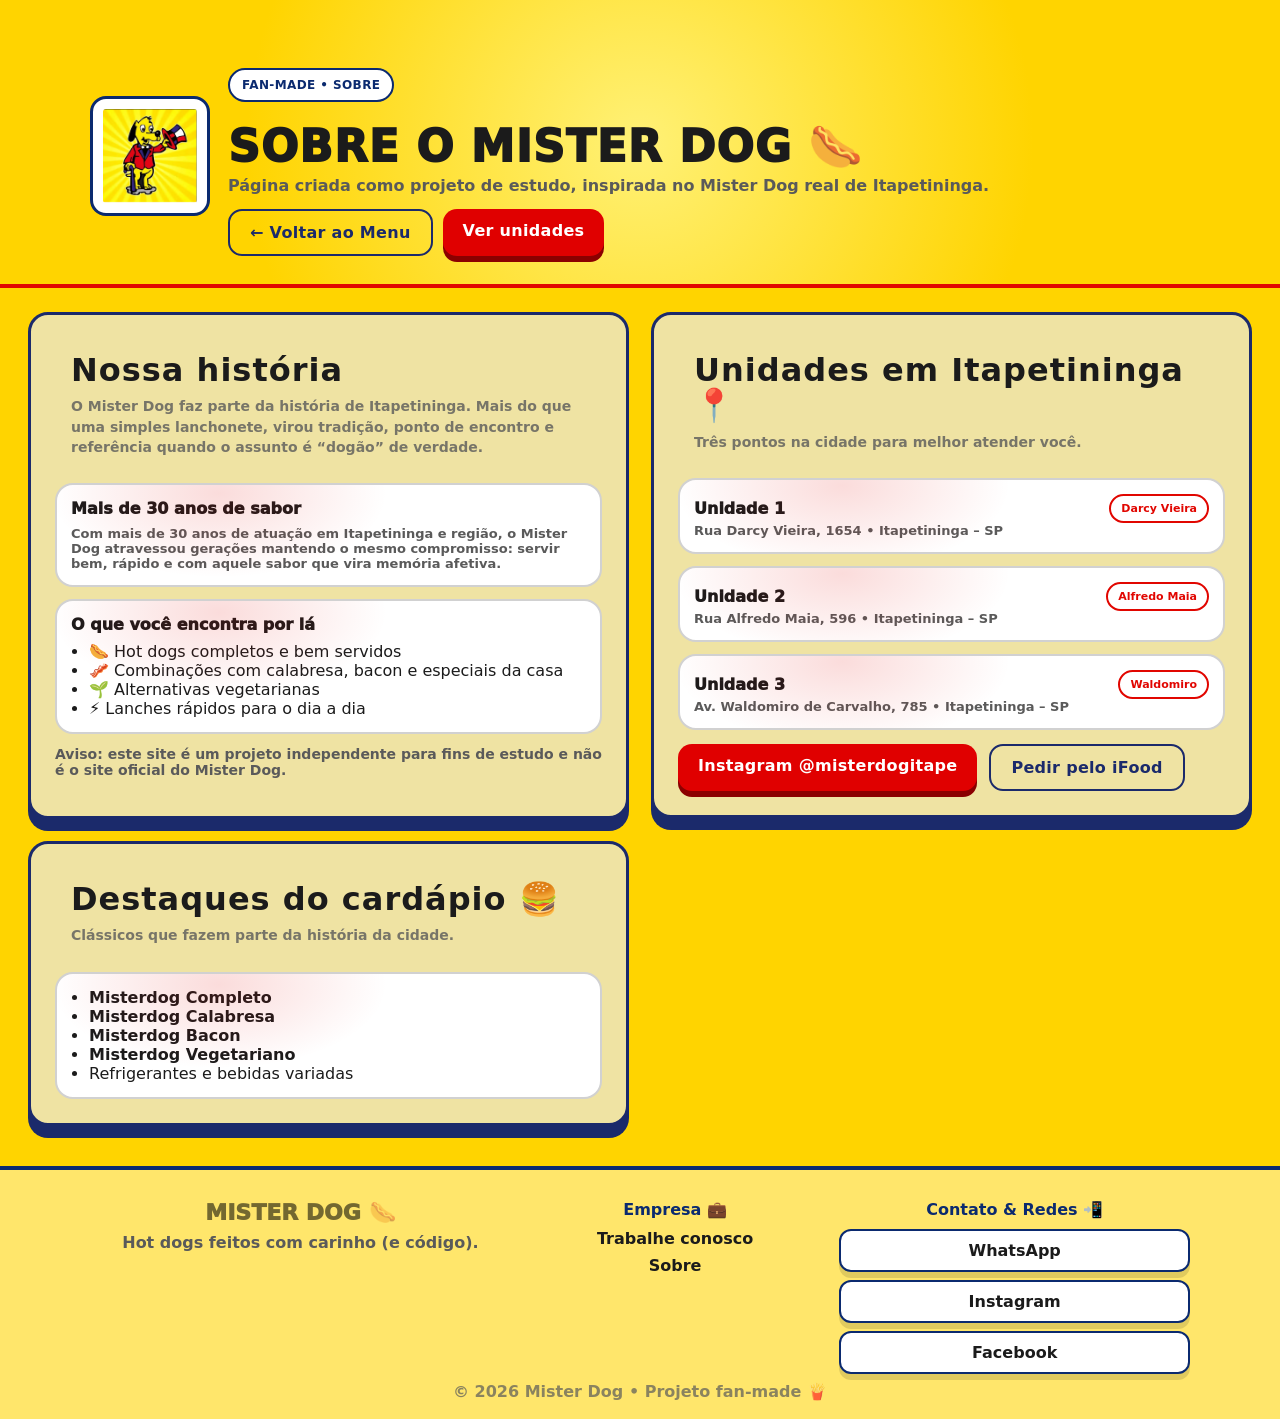
<file: about.html>
<!doctype html>
<html lang="pt-BR">
<head>
  <meta charset="utf-8" />
  <meta name="viewport" content="width=device-width, initial-scale=1" />
  <title>Sobre • Mister Dog</title>
  <link rel="stylesheet" href="style.css" />
</head>
<body>

  <header class="hero">
    <div class="hero-inner">
      <div class="brand">
        <img class="brand-logo" src="logo.png" alt="Mascote Mister Dog">
        <div class="brand-text">
          <p class="badge">FAN-MADE • SOBRE</p>
          <h1>SOBRE O MISTER DOG 🌭</h1>
          <p class="sub">
            Página criada como projeto de estudo, inspirada no Mister Dog real de Itapetininga.
          </p>

          <div class="hero-actions">
            <a class="btn ghost" href="./index.html">← Voltar ao Menu</a>
            <a class="btn" href="#unidades">Ver unidades</a>
          </div>
        </div>
      </div>
    </div>
  </header>

  <main class="about-wrap">

   <!-- HISTÓRIA -->
<section class="panel">
  <div class="panel-head">
    <h2>Nossa história</h2>
    <p class="muted">
      O Mister Dog faz parte da história de Itapetininga.
      Mais do que uma simples lanchonete, virou tradição, ponto de encontro
      e referência quando o assunto é “dogão” de verdade.
    </p>
  </div>

  <div class="card">
    <h3 style="margin:0 0 8px 0;">Mais de 30 anos de sabor</h3>
   <p class="muted" style="margin:0;">
  Com mais de 30 anos de atuação em Itapetininga e região,
  o Mister Dog atravessou gerações mantendo o mesmo compromisso:
  servir bem, rápido e com aquele sabor que vira memória afetiva.
</p>
  </div>

  <div class="card" style="margin-top:12px;">
    <h3 style="margin:0 0 8px 0;">O que você encontra por lá</h3>
    <ul style="margin:0; padding-left:18px;">
      <li>🌭 Hot dogs completos e bem servidos</li>
      <li>🥓 Combinações com calabresa, bacon e especiais da casa</li>
      <li>🌱 Alternativas vegetarianas</li>
      <li>⚡ Lanches rápidos para o dia a dia</li>
    </ul>
  </div>

  <p class="muted" style="margin-top:12px;">
    Aviso: este site é um projeto independente para fins de estudo
    e não é o site oficial do Mister Dog.
  </p>
</section>

    <!-- UNIDADES -->
    <section class="panel" id="unidades">
      <div class="panel-head">
        <h2>Unidades em Itapetininga 📍</h2>
        <p class="muted">Três pontos na cidade para melhor atender você.</p>
      </div>

      <div class="card about-unit">
        <div class="card-top">
          <h3>Unidade 1</h3>
          <span class="tag">Darcy Vieira</span>
        </div>
        <p style="margin:0;">
          Rua Darcy Vieira, 1654 • Itapetininga – SP
        </p>
      </div>

      <div class="card about-unit">
        <div class="card-top">
          <h3>Unidade 2</h3>
          <span class="tag">Alfredo Maia</span>
        </div>
        <p style="margin:0;">
          Rua Alfredo Maia, 596 • Itapetininga – SP
        </p>
      </div>

      <div class="card about-unit">
        <div class="card-top">
          <h3>Unidade 3</h3>
          <span class="tag">Waldomiro</span>
        </div>
        <p style="margin:0;">
          Av. Waldomiro de Carvalho, 785 • Itapetininga – SP
        </p>
      </div>

      <div style="margin-top:14px; display:flex; gap:12px; flex-wrap:wrap;">
        <a class="btn" href="https://www.instagram.com/misterdogitape/" target="_blank" rel="noreferrer">
          Instagram @misterdogitape
        </a>
        <a class="btn ghost" href="https://www.ifood.com.br/" target="_blank" rel="noreferrer">
          Pedir pelo iFood
        </a>
      </div>
    </section>

    <!-- DESTAQUES -->
    <section class="panel">
      <div class="panel-head">
        <h2>Destaques do cardápio 🍔</h2>
        <p class="muted">
          Clássicos que fazem parte da história da cidade.
        </p>
      </div>

      <div class="card">
        <ul style="margin:0; padding-left:18px;">
          <li><strong>Misterdog Completo</strong></li>
          <li><strong>Misterdog Calabresa</strong></li>
          <li><strong>Misterdog Bacon</strong></li>
          <li><strong>Misterdog Vegetariano</strong></li>
          <li>Refrigerantes e bebidas variadas</li>
        </ul>
      </div>
    </section>

  </main>

  <footer class="footer">
    <div class="footer-inner">

      <div class="footer-brand">
        <h3>MISTER DOG 🌭</h3>
        <p>Hot dogs feitos com carinho (e código).</p>
      </div>

      <div class="footer-links">
        <h4>Empresa 💼</h4>
        <a href="./careers.html">Trabalhe conosco</a>
        <a href="./about.html">Sobre</a>
      </div>

      <div class="footer-social">
        <h4>Contato & Redes 📲</h4>

        <a href="https://wa.me/5511999999999" target="_blank" class="social-link whatsapp">
          WhatsApp
        </a>

        <a href="https://instagram.com/yourprofile" target="_blank" class="social-link instagram">
          Instagram
        </a>

        <a href="https://facebook.com/yourpage" target="_blank" class="social-link facebook">
          Facebook
        </a>
      </div>

    </div>

    <p class="footer-copy">
      © 2026 Mister Dog • Projeto fan-made 🍟
    </p>
  </footer>

</body>
</html>
</file>
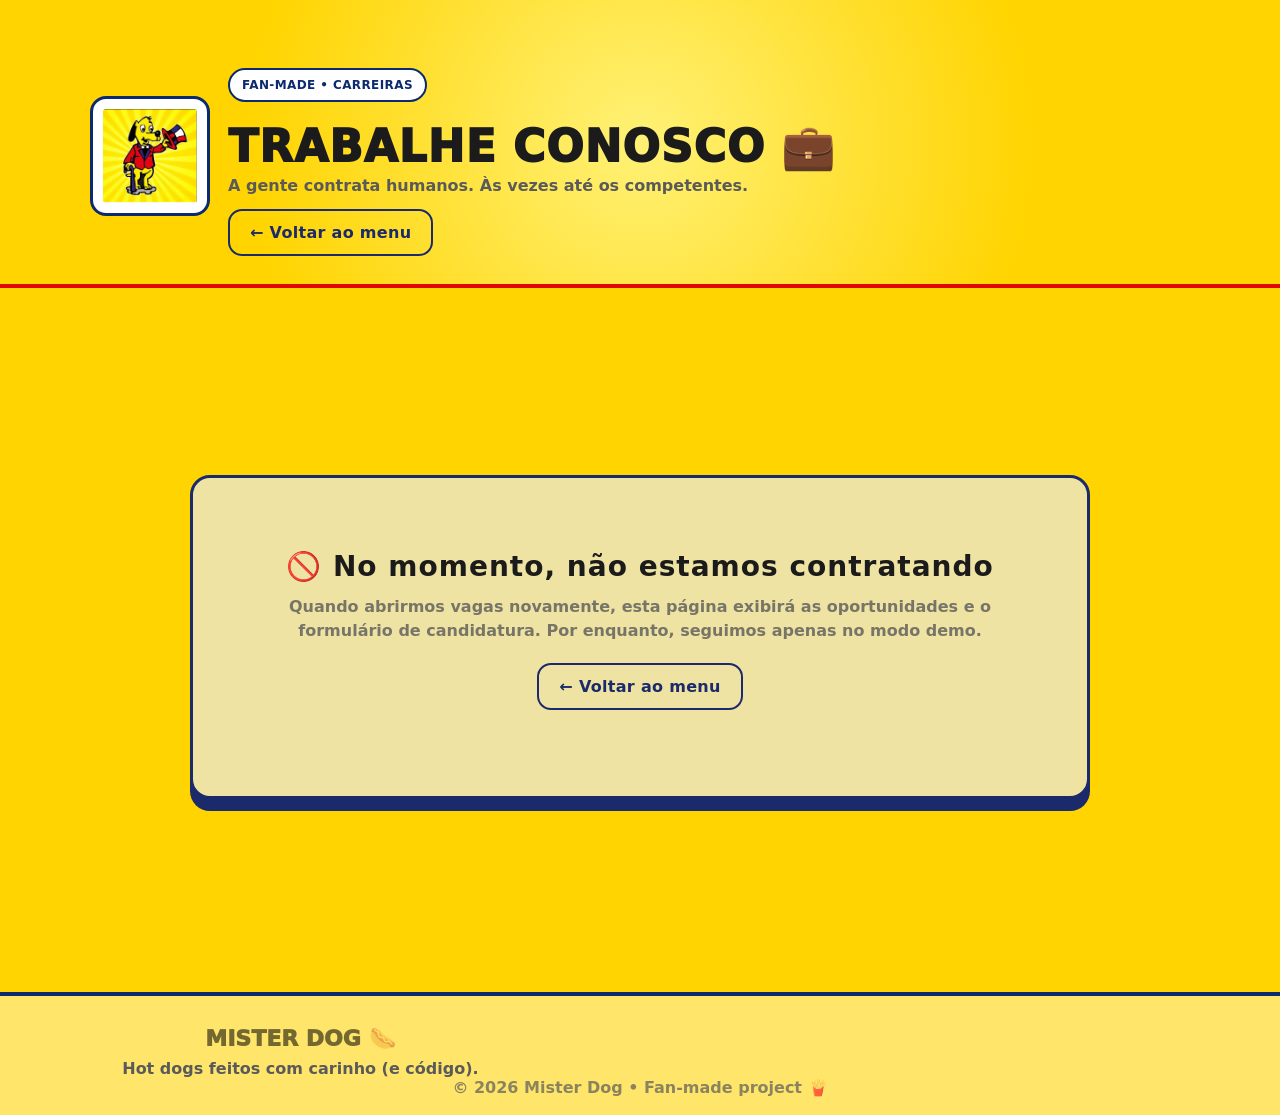
<file: careers.html>
<!doctype html>
<html lang="pt-BR">
<head>
  <meta charset="utf-8" />
  <meta name="viewport" content="width=device-width, initial-scale=1" />
  <title>Trabalhe conosco • Mister Dog</title>
  <link rel="stylesheet" href="style.css" />
</head>
<body>

  <header class="hero">
    <div class="hero-inner">
      <div class="brand">
        <img class="brand-logo" src="logo.png" alt="Mascote Mister Dog">
        <div class="brand-text">
          <p class="badge">FAN-MADE • CARREIRAS</p>
          <h1>TRABALHE CONOSCO 💼</h1>
          <p class="sub">A gente contrata humanos. Às vezes até os competentes.</p>

          <div class="hero-actions">
            <a class="btn ghost" href="./index.html">← Voltar ao menu</a>
            <a class="btn" id="applyCta" href="#applyPanel">Candidatar agora</a>
          </div>
        </div>
      </div>
    </div>
  </header>

  <main class="careers-wrap">

    <!-- 🚫 NOT HIRING PANEL -->
    <section class="panel" id="notHiringPanel">
      <div class="panel-head">
        <h2 style="font-size:28px;">🚫 No momento, não estamos contratando</h2>
        <p class="muted" style="font-size:16px; max-width:70ch; line-height:1.5;">
          Quando abrirmos vagas novamente, esta página exibirá as oportunidades e o formulário de candidatura.
          Por enquanto, seguimos apenas no modo demo.
        </p>

        <div style="margin-top:16px;">
          <a class="btn ghost" href="./index.html">← Voltar ao menu</a>
        </div>
      </div>
    </section>

    <!-- WHY PANEL -->
    <section class="panel" id="whyPanel">
      <div class="panel-head">
        <h2>Por que o Mister Dog?</h2>
        <p class="muted">Hot dogs, sistemas simples e quase zero drama corporativo (quase).</p>
      </div>

      <div class="card" style="margin-bottom:12px;">
        <h3>O que você vai fazer</h3>
        <ul>
          <li>Ajudar clientes sem iniciar uma guerra civil.</li>
          <li>Manter qualidade consistente.</li>
          <li>Chegar no horário. Sim, isso ainda importa.</li>
        </ul>
      </div>

      <div class="card">
        <h3>O que você ganha</h3>
        <ul>
          <li>Equipe legal (na maioria dos dias).</li>
          <li>Turnos flexíveis.</li>
          <li>Lanche às vezes. Não se apega.</li>
        </ul>
      </div>
    </section>

    <!-- ROLES PANEL -->
    <section class="panel" id="rolesPanel">
      <div class="panel-head">
        <h2>Vagas abertas 📌</h2>
      </div>

      <div class="card">
        <h3>Atendente / Caixa</h3>
        <p>Comunicação, matemática básica, calma sob pressão.</p>
      </div>

      <div class="card">
        <h3>Cozinha / Montagem</h3>
        <p>Agilidade, higiene, trabalho em equipe.</p>
      </div>

      <div class="card">
        <h3>Entregador (Bike/Moto)</h3>
        <p>Responsabilidade, noção de rota, boas vibes.</p>
      </div>
    </section>

    <!-- APPLY PANEL -->
    <section class="panel" id="applyPanel">
      <div class="panel-head">
        <h2>Candidatar ✍️</h2>
      </div>

      <form class="form" id="applyForm">
        <label class="field">
          <span>Nome</span>
          <input type="text" required>
        </label>

        <label class="field">
          <span>Telefone</span>
          <input type="tel" required>
        </label>

        <label class="field">
          <span>Email</span>
          <input type="email" required>
        </label>

        <div style="margin-top:12px;">
          <button class="btn" type="submit">Enviar candidatura</button>
        </div>
      </form>
    </section>

  </main>

  <footer class="footer">
    <div class="footer-inner">
      <div class="footer-brand">
        <h3>MISTER DOG 🌭</h3>
        <p>Hot dogs feitos com carinho (e código).</p>
      </div>
    </div>

    <p class="footer-copy">
      © 2026 Mister Dog • Fan-made project 🍟
    </p>
  </footer>

  <script>
    // ===== HIRING TOGGLE =====
    const IS_HIRING = false;

    const notHiringPanel = document.getElementById("notHiringPanel");
    const whyPanel = document.getElementById("whyPanel");
    const rolesPanel = document.getElementById("rolesPanel");
    const applyPanel = document.getElementById("applyPanel");
    const applyCta = document.getElementById("applyCta");

    if (IS_HIRING) {
      notHiringPanel.style.display = "none";
    } else {
      whyPanel.style.display = "none";
      rolesPanel.style.display = "none";
      applyPanel.style.display = "none";
      applyCta.style.display = "none";
    }
  </script>

</body>
</html>
</file>
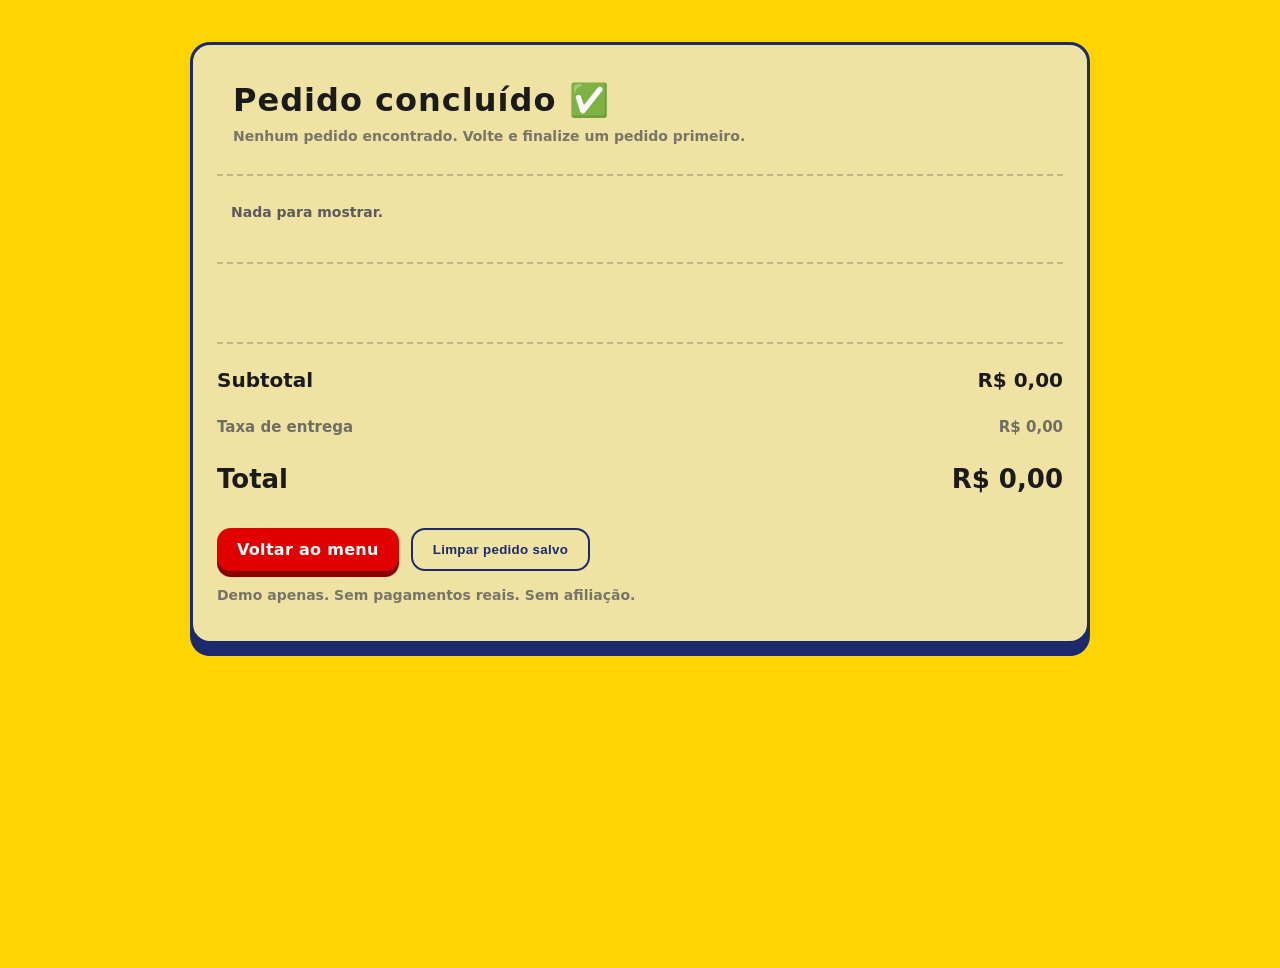
<file: final.html>
<!doctype html>
<html lang="pt-BR">
<head>
  <meta charset="utf-8" />
  <meta name="viewport" content="width=device-width, initial-scale=1" />
  <title>Pedido concluído • Mister Dog</title>
  <link rel="stylesheet" href="style.css" />
</head>

<body>
  <main class="layout" style="padding:24px;">
    <section class="panel" style="max-width:900px; margin:0 auto;">
      <div class="panel-head">
        <h2>Pedido concluído ✅</h2>
        <p id="meta" class="muted">Carregando…</p>
      </div>

      <!-- CLIENTE + ENDEREÇO + PAGAMENTO -->
      <div class="cart-items" style="padding:14px;" id="detailsBox"></div>

      <!-- ITENS -->
      <div class="cart-items" id="itemsBox"></div>

      <!-- TOTAIS -->
      <div class="cart-footer">
        <div class="row">
          <span>Subtotal</span>
          <strong id="subtotal">R$ 0,00</strong>
        </div>
        <div class="row small">
          <span>Taxa de entrega</span>
          <span id="fee">R$ 0,00</span>
        </div>
        <div class="row total">
          <span>Total</span>
          <strong id="total">R$ 0,00</strong>
        </div>

        <div style="margin-top:16px; display:flex; gap:12px; flex-wrap:wrap;">
          <a class="btn" href="./index.html">Voltar ao menu</a>
          <button class="btn ghost" id="clear" type="button">Limpar pedido salvo</button>
        </div>
      </div>

      <p class="muted disclaimer" style="margin-top:16px;">
        Demo apenas. Sem pagamentos reais. Sem afiliação.
      </p>
    </section>
  </main>

  <script>
    function formatBRL(value) {
      return Number(value || 0).toLocaleString("pt-BR", { style: "currency", currency: "BRL" });
    }

    function escapeHtml(str) {
      return String(str ?? "")
        .replaceAll("&", "&amp;")
        .replaceAll("<", "&lt;")
        .replaceAll(">", "&gt;")
        .replaceAll('"', "&quot;")
        .replaceAll("'", "&#039;");
    }

    const raw = localStorage.getItem("lastOrder");

    const meta = document.getElementById("meta");
    const detailsBox = document.getElementById("detailsBox");
    const itemsBox = document.getElementById("itemsBox");

    const subtotalEl = document.getElementById("subtotal");
    const feeEl = document.getElementById("fee");
    const totalEl = document.getElementById("total");

    const clearBtn = document.getElementById("clear");

    if (!raw) {
      meta.textContent = "Nenhum pedido encontrado. Volte e finalize um pedido primeiro.";
      detailsBox.innerHTML = `<p class="muted">Nada para mostrar.</p>`;
      itemsBox.innerHTML = "";
    } else {
      const order = JSON.parse(raw);

      meta.textContent =
        `Pedido ${escapeHtml(order.orderId || "—")} • ${new Date(order.createdAt).toLocaleString("pt-BR")}`;

      // Details
      const c = order.customer || {};
      const a = order.address || {};
      const p = order.payment || {};

      let payText = "Não definido";
      if (p.method === "pix") payText = "PIX";
      if (p.method === "credit") payText = `Cartão (**** ${escapeHtml(p.cardLast4 || "????")})`;
      if (p.method === "cash") {
        payText = "Dinheiro";
        if (p.changeFor) payText += ` (troco para ${formatBRL(p.changeFor)})`;
      }

      const addressLine = [
        `${a.street || ""}${a.number ? ", " + a.number : ""}`,
        a.complement ? `• ${a.complement}` : ""
      ].filter(Boolean).join(" ");

      detailsBox.innerHTML = `
        <div class="row" style="margin:0;">
          <span><strong>Cliente</strong></span>
          <span style="font-weight:800;">${escapeHtml(c.name || "Sem nome")} • ${escapeHtml(c.phone || "Sem telefone")}</span>
        </div>

        ${c.notes ? `<p class="muted" style="margin:10px 0 0 0;"><strong>Obs:</strong> ${escapeHtml(c.notes)}</p>` : ""}

        <hr style="border:none; border-top:1px solid rgba(0,0,0,0.15); margin:14px 0;" />

        <div class="row" style="margin:0;">
          <span><strong>Endereço</strong></span>
          <span style="font-weight:800; text-align:right;">
            ${escapeHtml(addressLine || "Não definido")}<br/>
            ${escapeHtml(a.neighborhood || "")}${a.city ? " • " + escapeHtml(a.city) : ""}${a.state ? " • " + escapeHtml(a.state) : ""}<br/>
            ${escapeHtml(a.zip || "")}
          </span>
        </div>

        <hr style="border:none; border-top:1px solid rgba(0,0,0,0.15); margin:14px 0;" />

        <div class="row" style="margin:0;">
          <span><strong>Pagamento</strong></span>
          <span style="font-weight:800;">${escapeHtml(payText)}</span>
        </div>
      `;

      // Items
      itemsBox.innerHTML = "";
      (order.items || []).forEach(item => {
        const row = document.createElement("div");
        row.className = "cart-row";

        const extras = Array.isArray(item.extras) ? item.extras : [];
        const extrasHtml = extras.length
          ? `<div class="cart-extras" style="margin-top:6px;">
              ${extras.map(e => `<small>+ ${escapeHtml(e.name)}</small>`).join("")}
            </div>`
          : "";

        row.innerHTML = `
          <div style="display:flex; flex-direction:column; gap:2px;">
            <span>${escapeHtml(item.name)} x${Number(item.quantity || 0)}</span>
            ${extrasHtml}
          </div>
          <span>${formatBRL((item.price || 0) * (item.quantity || 0))}</span>
        `;

        itemsBox.appendChild(row);
      });

      // Totals
      subtotalEl.textContent = formatBRL(order.totals?.subtotal);
      feeEl.textContent = formatBRL(order.totals?.fee);
      totalEl.textContent = formatBRL(order.totals?.total);
    }

    clearBtn?.addEventListener("click", () => {
      localStorage.removeItem("lastOrder");
      window.location.reload();
    });
  </script>
</body>
</html>
</file>
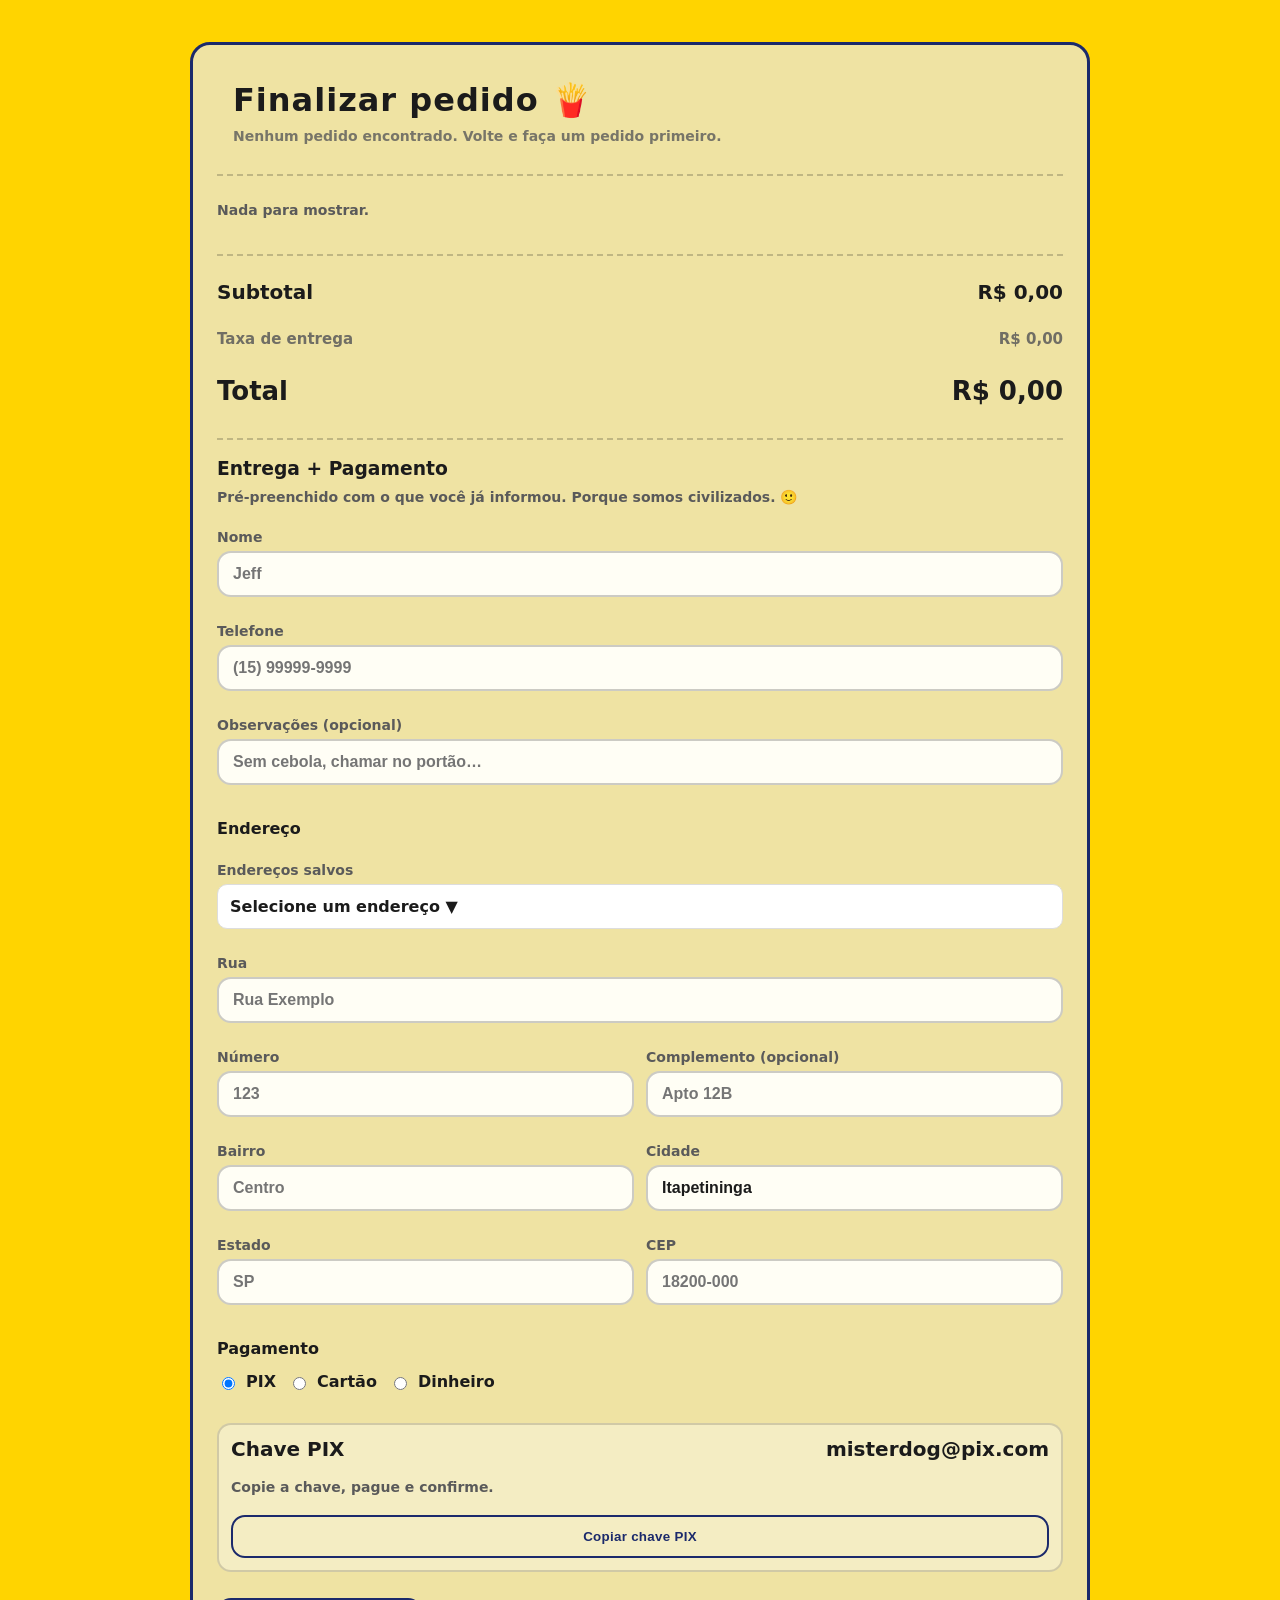
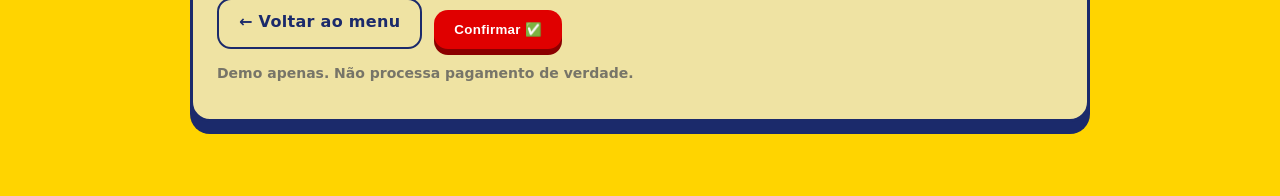
<file: Order.html>
<!doctype html>
<html lang="pt-BR">
<head>
  <meta charset="utf-8" />
  <meta name="viewport" content="width=device-width, initial-scale=1" />
  <title>Finalizar • Mister Dog</title>
  <link rel="stylesheet" href="style.css" />
</head>

<body>
  <main class="layout" style="padding:24px;">
    <section class="panel" style="max-width:900px; margin:0 auto;">
      <div class="panel-head">
        <h2>Finalizar pedido 🍟</h2>
        <p id="orderMeta" class="muted">Carregando…</p>
      </div>

      <!-- RESUMO -->
      <div class="cart-items" id="summaryBox"></div>

      <div class="cart-footer">
        <div class="row">
          <span>Subtotal</span>
          <strong id="sumSubtotal">R$ 0,00</strong>
        </div>
        <div class="row small">
          <span>Taxa de entrega</span>
          <span id="sumFee">R$ 0,00</span>
        </div>
        <div class="row total">
          <span>Total</span>
          <strong id="sumTotal">R$ 0,00</strong>
        </div>
      </div>

      <!-- FORM -->
      <div style="margin-top:24px; border-top:2px dashed rgba(0,0,0,0.2); padding-top:18px;">
        <h3 style="margin:0 0 10px 0;">Entrega + Pagamento</h3>
        <p class="muted" style="margin-top:0;">Pré-preenchido com o que você já informou. Porque somos civilizados. 🙂</p>

        <form id="finishForm" class="form">

          <!-- Cliente -->
          <div class="field">
            <span>Nome</span>
            <input id="fName" type="text" placeholder="Jeff" required />
          </div>

          <div class="field">
            <span>Telefone</span>
            <input id="fPhone" type="tel" placeholder="(15) 99999-9999" required />
          </div>

          <div class="field">
            <span>Observações (opcional)</span>
            <input id="fNotes" type="text" placeholder="Sem cebola, chamar no portão…" />
          </div>

          <!-- Endereço -->
          <h4 style="margin:18px 0 8px 0;">Endereço</h4>

          <!-- Dropdown endereços salvos -->
          <div class="field address-picker" id="addressPicker">
            <span>Endereços salvos</span>
            <div id="selectedAddressDisplay" class="address-display">
              Selecione um endereço ▼
            </div>
            <div id="addressDropdown" class="address-dropdown"></div>
          </div>

          <div class="field">
            <span>Rua</span>
            <input id="addrStreet" type="text" placeholder="Rua Exemplo" required />
          </div>

          <div style="display:grid; grid-template-columns:1fr 1fr; gap:12px;">
            <div class="field">
              <span>Número</span>
              <input id="addrNumber" type="text" placeholder="123" required />
            </div>
            <div class="field">
              <span>Complemento (opcional)</span>
              <input id="addrComp" type="text" placeholder="Apto 12B" />
            </div>
          </div>

          <div style="display:grid; grid-template-columns:1fr 1fr; gap:12px;">
            <div class="field">
              <span>Bairro</span>
              <input id="addrNeigh" type="text" placeholder="Centro" required />
            </div>
            <div class="field">
              <span>Cidade</span>
              <input id="addrCity" type="text" value="Itapetininga" readonly aria-readonly="true" />
            </div>
          </div>

          <div style="display:grid; grid-template-columns:1fr 1fr; gap:12px;">
            <div class="field">
              <span>Estado</span>
              <input id="addrState" type="text" placeholder="SP" required />
            </div>
            <div class="field">
              <span>CEP</span>
              <input id="addrZip" type="text" placeholder="18200-000" required />
            </div>
          </div>

          <!-- Pagamento -->
          <h4 style="margin:18px 0 8px 0;">Pagamento</h4>

          <div style="display:flex; gap:12px; flex-wrap:wrap; margin-bottom:12px;">
            <label style="display:flex; align-items:center; gap:8px; font-weight:700;">
              <input type="radio" name="payMethod" value="pix" checked />
              PIX
            </label>
            <label style="display:flex; align-items:center; gap:8px; font-weight:700;">
              <input type="radio" name="payMethod" value="credit" />
              Cartão
            </label>
            <label style="display:flex; align-items:center; gap:8px; font-weight:700;">
              <input type="radio" name="payMethod" value="cash" />
              Dinheiro
            </label>
          </div>

          <!-- PIX -->
          <div id="pixBox" class="cart-items" style="padding:12px; margin-bottom:12px;">
            <div class="row" style="margin:0;">
              <span><strong>Chave PIX</strong></span>
              <span id="pixKey" style="font-weight:800;">misterdog@pix.com</span>
            </div>
            <p class="muted" style="margin:8px 0 0 0;">Copie a chave, pague e confirme.</p>
            <button class="btn ghost" id="copyPix" type="button" style="margin-top:10px;">Copiar chave PIX</button>
          </div>

          <!-- Cartão -->
          <div id="creditBox" class="cart-items" style="padding:12px; margin-bottom:12px; display:none;">
            <div class="field">
              <span>Número do cartão</span>
              <input id="cardNumber" inputmode="numeric" placeholder="1234 5678 9012 3456" />
            </div>

            <div style="display:grid; grid-template-columns:1fr 1fr; gap:12px;">
              <div class="field">
                <span>Validade</span>
                <input id="cardExpiry" placeholder="MM/AA" />
              </div>
              <div class="field">
                <span>CVV</span>
                <input id="cardCvv" inputmode="numeric" placeholder="123" />
              </div>
            </div>

            <div class="field">
              <span>Nome no cartão</span>
              <input id="cardName" placeholder="JEFF WALKER" />
            </div>
          </div>

          <!-- Dinheiro -->
          <div id="cashBox" class="cart-items" style="padding:12px; margin-bottom:12px; display:none;">
            <p class="muted" style="margin:0 0 10px 0;">Pagamento em dinheiro na entrega (demo).</p>
            <div class="field" style="margin:0;">
              <span>Precisa de troco para (opcional)</span>
              <input id="cashChangeFor" inputmode="decimal" placeholder="Ex: 50,00" />
              <small class="muted" id="cashChangeHint" style="margin-top:6px; display:block;">
                Deixe vazio se não precisar de troco.
              </small>
            </div>
          </div>

          <div style="display:flex; gap:12px; flex-wrap:wrap; margin-top:8px;">
            <a class="btn ghost" href="./index.html">← Voltar ao menu</a>
            <button class="btn" type="submit">Confirmar ✅</button>
          </div>
        </form>

        <p class="muted disclaimer" style="margin-top:16px;">
          Demo apenas. Não processa pagamento de verdade.
        </p>
      </div>
    </section>
  </main>

<script>
/* ============================
   HELPERS
============================ */
function formatBRL(v){
  return Number(v||0).toLocaleString("pt-BR",{style:"currency",currency:"BRL"});
}
function normalizeText(s){
  return String(s||"")
    .toLowerCase()
    .trim()
    .normalize("NFD")
    .replace(/[\u0300-\u036f]/g,"");
}
function parseBRMoney(raw){
  const v = String(raw||"").trim();
  if(!v) return null;
  const parsed = Number(v.replace(/\./g,"").replace(",","."));
  return Number.isFinite(parsed) ? parsed : NaN;
}

/* ============================
   ENTREGA (taxa por bairro)
============================ */
const FREE_DELIVERY_OVER = 45;
const SHOP = { lat: -23.5910, lng: -48.0530 }; // TODO coords reais
const neighborhoodCoords = {
  "centro": { lat: -23.5910, lng: -48.0530 },
  "vila mazzei": { lat: -23.5850, lng: -48.0450 },
  "vila aparecida": { lat: -23.6000, lng: -48.0600 },
  "jardim paulista": { lat: -23.5750, lng: -48.0620 },
  "vila barcelos": { lat: -23.6100, lng: -48.0400 },
  "jardim esplanada": { lat: -23.5650, lng: -48.0500 },
  "morada do sol": { lat: -23.5550, lng: -48.0700 }
};
function haversineKm(a,b){
  const R=6371;
  const dLat=(b.lat-a.lat)*Math.PI/180;
  const dLng=(b.lng-a.lng)*Math.PI/180;
  const lat1=a.lat*Math.PI/180;
  const lat2=b.lat*Math.PI/180;
  const x = Math.sin(dLat/2)**2 + Math.cos(lat1)*Math.cos(lat2)*Math.sin(dLng/2)**2;
  return 2*R*Math.asin(Math.sqrt(x));
}
function deliveryFeeByNeighborhood(neigh, subtotal){
  if(subtotal >= FREE_DELIVERY_OVER) return 0;
  const key = normalizeText(neigh);
  const point = neighborhoodCoords[key];
  if(!point) return 8;
  const km = haversineKm(SHOP, point);
  if(km <= 2) return 4;
  if(km <= 5) return 6;
  if(km <= 8) return 8;
  return 10;
}

/* ============================
   DOM
============================ */
const orderMeta = document.getElementById("orderMeta");
const summaryBox = document.getElementById("summaryBox");
const sumSubtotal = document.getElementById("sumSubtotal");
const sumFee = document.getElementById("sumFee");
const sumTotal = document.getElementById("sumTotal");

const finishForm = document.getElementById("finishForm");
const fName = document.getElementById("fName");
const fPhone = document.getElementById("fPhone");
const fNotes = document.getElementById("fNotes");

const addrStreet = document.getElementById("addrStreet");
const addrNumber = document.getElementById("addrNumber");
const addrComp = document.getElementById("addrComp");
const addrNeigh = document.getElementById("addrNeigh");
const addrCity = document.getElementById("addrCity");
const addrState = document.getElementById("addrState");
const addrZip = document.getElementById("addrZip");

const pixBox = document.getElementById("pixBox");
const creditBox = document.getElementById("creditBox");
const cashBox = document.getElementById("cashBox");
const copyPix = document.getElementById("copyPix");
const pixKeyEl = document.getElementById("pixKey");

const cardNumber = document.getElementById("cardNumber");
const cardExpiry = document.getElementById("cardExpiry");
const cardCvv = document.getElementById("cardCvv");
const cardName = document.getElementById("cardName");
const cashChangeFor = document.getElementById("cashChangeFor");

/* ============================
   ENDEREÇOS SALVOS (dropdown)
============================ */
const addressPicker = document.getElementById("addressPicker");
const addressDropdown = document.getElementById("addressDropdown");
const selectedAddressDisplay = document.getElementById("selectedAddressDisplay");

function getUserEmailKey(){
  const uRaw = localStorage.getItem("user");
  if(!uRaw) return null;
  const u = JSON.parse(uRaw);
  return String(u.email||"").trim().toLowerCase();
}

function formatAddressLine(a){
  if(!a) return "";
  const comp = a.complement ? `, ${a.complement}` : "";
  return `${a.street}, ${a.number}${comp} • ${a.neighborhood}`;
}

function applyAddressToForm(a){
  if(!a) return;
  addrStreet.value = a.street || "";
  addrNumber.value = a.number || "";
  addrComp.value = a.complement || "";
  addrNeigh.value = a.neighborhood || "";
  addrCity.value = "Itapetininga";
  addrState.value = a.state || "SP";
  addrZip.value = a.zip || "";
  selectedAddressDisplay.textContent = formatAddressLine(a);
}

function loadSavedAddressesDropdown(){
  const emailKey = getUserEmailKey();
  addressDropdown.innerHTML = "";

  if(!emailKey){
    addressDropdown.innerHTML = `<div class="address-option">Faça login para ver endereços</div>`;
    return;
  }

  const key = `addresses_${emailKey}`;
  const list = JSON.parse(localStorage.getItem(key)||"[]");

  if(!list.length){
    addressDropdown.innerHTML = `<div class="address-option">Nenhum endereço salvo</div>`;
    return;
  }

  list.forEach(a=>{
    const opt = document.createElement("div");
    opt.className = "address-option";
    opt.textContent = formatAddressLine(a);
    opt.addEventListener("click",()=>{
      applyAddressToForm(a);
      addressDropdown.style.display = "none";
      if(window.__order) recalcAndRenderTotals(window.__order);
    });
    addressDropdown.appendChild(opt);
  });
}

selectedAddressDisplay?.addEventListener("click",(e)=>{
  e.stopPropagation();
  loadSavedAddressesDropdown();
  addressDropdown.style.display = (addressDropdown.style.display==="block") ? "none" : "block";
});
document.addEventListener("click",(e)=>{
  if(!addressPicker?.contains(e.target)) addressDropdown.style.display = "none";
});

/* ============================
   DEFAULT ADDRESS (profile)
============================ */
function loadDefaultAddressFromProfile(){
  const emailKey = getUserEmailKey();
  if(!emailKey) return;
  const defaultKey = `defaultAddress_${emailKey}`;
  const raw = localStorage.getItem(defaultKey);
  if(!raw) return;
  try{
    const addr = JSON.parse(raw);
    applyAddressToForm(addr);
  }catch(e){}
}

/* ============================
   TOTALS
============================ */
function recalcAndRenderTotals(order){
  const subtotal = Number(order?.totals?.subtotal || 0);
  const neighborhood = addrNeigh.value.trim();
  const fee = deliveryFeeByNeighborhood(neighborhood, subtotal);
  const total = subtotal + fee;

  sumSubtotal.textContent = formatBRL(subtotal);
  sumFee.textContent = formatBRL(fee);
  sumTotal.textContent = formatBRL(total);

  order.totals = { subtotal, fee, total };
}

/* ============================
   PAYMENT UI
============================ */
function togglePayment(method){
  pixBox.style.display = (method==="pix") ? "block" : "none";
  creditBox.style.display = (method==="credit") ? "block" : "none";
  cashBox.style.display = (method==="cash") ? "block" : "none";
}

document.addEventListener("change",(e)=>{
  if(e.target && e.target.name==="payMethod"){
    togglePayment(e.target.value);
  }
});

/* ============================
   LOAD ORDER
============================ */
const orderRaw = localStorage.getItem("lastOrder");

if(!orderRaw){
  orderMeta.textContent = "Nenhum pedido encontrado. Volte e faça um pedido primeiro.";
  summaryBox.innerHTML = `<p class="muted">Nada para mostrar.</p>`;
}else{
  const order = JSON.parse(orderRaw);
  window.__order = order; // keep in memory for fee calc & dropdown

  // Prefill customer
  fName.value = order.customer?.name || "";
  fPhone.value = order.customer?.phone || "";
  fNotes.value = order.customer?.notes || "";

  // Address: try default from profile first, else use order.address if exists
  loadDefaultAddressFromProfile();
  if(!addrStreet.value && order.address){
    applyAddressToForm(order.address);
  }
  if(!addrState.value) addrState.value = "SP";

  // Header
  orderMeta.textContent =
    `Pedido ${order.orderId || "—"} • ${new Date(order.createdAt).toLocaleString()}`;

  // Items
  summaryBox.innerHTML = "";
  const list = document.createElement("div");

  (order.items||[]).forEach(item=>{
    const row = document.createElement("div");
    row.className = "cart-row";
    row.innerHTML = `
      <span>${item.name} x${item.quantity}</span>
      <span>${formatBRL(item.price * item.quantity)}</span>
    `;
    list.appendChild(row);
  });

  summaryBox.appendChild(list);

  // Totals (recalc from bairro)
  recalcAndRenderTotals(order);
  addrNeigh.addEventListener("input",()=>recalcAndRenderTotals(order));

  // Payment prefill
  const savedMethod = order.payment?.method || "pix";
  const radio = document.querySelector(`input[name="payMethod"][value="${savedMethod}"]`);
  if(radio) radio.checked = true;
  togglePayment(savedMethod);

  if(savedMethod==="cash" && cashChangeFor && order.payment?.changeFor){
    cashChangeFor.value = String(order.payment.changeFor).replace(".",",");
  }
}

/* ============================
   COPY PIX
============================ */
copyPix?.addEventListener("click", async ()=>{
  try{
    await navigator.clipboard.writeText(pixKeyEl.textContent.trim());
    copyPix.textContent = "Copiado ✅";
    setTimeout(()=>copyPix.textContent="Copiar chave PIX", 1200);
  }catch(err){
    alert("Não deu pra copiar. Seu navegador bloqueou.");
  }
});

/* ============================
   SUBMIT FINAL
============================ */
finishForm?.addEventListener("submit",(e)=>{
  e.preventDefault();

  // AUTH CHECK
  const savedUser = localStorage.getItem("user");
  if(!savedUser){
    window.location.href="./signup.html";
    return;
  }

  const orderRaw2 = localStorage.getItem("lastOrder");
  if(!orderRaw2) return;
  const order = JSON.parse(orderRaw2);

  // update totals one last time
  recalcAndRenderTotals(order);

  // payment method
  const method = document.querySelector('input[name="payMethod"]:checked')?.value || "pix";

  if(method==="credit"){
    if(!cardNumber.value.trim() || !cardExpiry.value.trim() || !cardCvv.value.trim()){
      alert("Preencha número do cartão, validade e CVV (demo).");
      return;
    }
  }

  // cash change validation
  let changeFor = null;
  if(method==="cash"){
    const parsed = parseBRMoney(cashChangeFor.value);
    if(parsed !== null){
      if(Number.isNaN(parsed) || parsed <= 0){
        alert("Valor de troco inválido. Ex: 50,00");
        return;
      }
      const total = Number(order.totals?.total || 0);
      if(total > 0 && parsed < total){
        alert(`O troco deve ser pelo menos o total (${formatBRL(total)}).`);
        return;
      }
      changeFor = parsed;
    }
  }

  // Save customer + address
  order.customer = {
    name: fName.value.trim(),
    phone: fPhone.value.trim(),
    notes: fNotes.value.trim()
  };

  order.address = {
    street: addrStreet.value.trim(),
    number: addrNumber.value.trim(),
    complement: addrComp.value.trim(),
    neighborhood: addrNeigh.value.trim(),
    city: "Itapetininga",
    state: addrState.value.trim(),
    zip: addrZip.value.trim()
  };

  // payment
  order.payment = {
    method,
    cardLast4: method==="credit" ? cardNumber.value.trim().slice(-4) : null,
    changeFor: method==="cash" ? changeFor : null
  };

  // attach user
  const u = JSON.parse(savedUser);
  order.user = { name: u.name, email: u.email };

  // persist lastOrder
  localStorage.setItem("lastOrder", JSON.stringify(order));

  // save history
  const emailKey = String(u.email || "").trim().toLowerCase();
  const ordersKey = `orders_${emailKey}`;
  const existing = JSON.parse(localStorage.getItem(ordersKey)||"[]");
  existing.unshift(order);
  localStorage.setItem(ordersKey, JSON.stringify(existing));

  // go receipt
  window.location.href="./final.html";
});
</script>

</body>
</html>
</file>
<file: style.css>
*{ box-sizing:border-box; }
body{
  margin:0;
  font-family:system-ui,-apple-system,Segoe UI,Roboto,Arial;
  color: #1b1b1b;
  background:#ffd400;
}

:root{
  --bg:#ffd400;
  --panel:#fff3b0;
  --text:#1b1b1b;
  --muted:#5a5a5a;
  --line:rgba(0,0,0,.16);

  --accent:#e10600;   /* red jacket */
  --accent2:#0b2a6f;  /* blue details */
}

.hero{
  padding:56px 18px 28px;
  background: radial-gradient(circle at center, #fff176 0%, #ffd400 60%);
  border-bottom:4px solid var(--accent);
}

.hero-inner{
  max-width:1100px;
  margin:0 auto;
}

.brand{
  display:flex;
  gap:18px;
  align-items:center;
  flex-wrap:wrap;
}

.brand-logo{
    width:120px;
    height:auto;
    display:block;
  
    background:#fff;
    padding:10px;
    border-radius:16px;
    border:3px solid var(--accent2);
  }
  

.badge{
  display:inline-block;
  padding:8px 12px;
  border:2px solid var(--accent2);
  border-radius:999px;
  background:white;
  color:var(--accent2);
  font-size:12px;
  font-weight:900;
  letter-spacing:.4px;
}

h1{
  margin:10px 0 6px;
  font-size:44px;
  line-height:1.05;
  font-weight:1000;
  letter-spacing:1px;
  text-transform:uppercase;
}

.sub{
  margin:0 0 14px;
  color:var(--muted);
  font-weight:600;
}

.hero-actions{
  display:flex;
  gap:10px;
  flex-wrap:wrap;
}

.layout{
  max-width:1700px;
  margin:18px auto 50px;
  padding:0 18px;
  display:grid;
  grid-template-columns: 1.6fr .9fr;
  gap:14px;
}
@media (max-width: 950px){
  .layout{ grid-template-columns:1fr; }
}

.panel{
  background:var(--panel);
  border:3px solid var(--accent2);
  border-radius:22px;
  padding:14px;
  box-shadow:0 12px 0 rgba(0,0,0,.12);
}

/* ===== PANEL HEAD: stop the ugly side-by-side squeeze ===== */
.panel-head{
  display: block;                 /* kill side-by-side layout */
  padding: 14px 16px;
  margin-bottom: 12px;
}

.panel-head h2{
  margin: 0;
  font-size: clamp(20px, 3vw, 28px);
  line-height: 1.1;
  letter-spacing: .3px;
}

.panel-head p{
  margin: 8px 0 0 0;
  max-width: 60ch;                /* readable line length */
  line-height: 1.45;
}

/* If you want a nicer tiny label above headings sometimes */
.panel-head .muted{
  opacity: .8;
}

.grid{
  display:grid;
  grid-template-columns:repeat(2,minmax(0,1fr));
  gap:12px;
}
@media (max-width: 560px){
  .grid{ grid-template-columns:1fr; }
}

.card{
  border:2px solid rgba(0,0,0,.18);
  border-radius:18px;
  padding:14px;
  background:white;
  position:relative;
  overflow:hidden;
}
.card:before{
  content:"";
  position:absolute;
  inset:-2px;
  background: radial-gradient(280px 140px at 30% 10%, rgba(225,6,0,.14), transparent 60%);
  pointer-events:none;
}

.card-top{
  display:flex;
  align-items:center;
  justify-content:space-between;
  gap:10px;
}
.card h3{
  margin:0;
  font-size:16px;
  font-weight:1000;
}
.card p{
  margin:8px 0 12px;
  color:var(--muted);
  font-size:13px;
  font-weight:600;
}

.tag{
  font-size:11px;
  font-weight:900;
  padding:6px 10px;
  border-radius:999px;
  border:2px solid var(--accent);
  color:var(--accent);
  background:#fff;
}

.price{
  display:flex;
  align-items:center;
  justify-content:space-between;
  gap:10px;
}

.money{
  font-weight:1000;
  letter-spacing:.3px;
}

.btn{
  border:0;
  cursor:pointer;
  border-radius:14px;
  padding:12px 14px;
  font-weight:1000;
  letter-spacing:.3px;
  background:linear-gradient(135deg,var(--accent),#b80000);
  color:white;
  box-shadow:0 8px 0 #7a0000;
}
.btn:active{
  transform:translateY(2px);
  box-shadow:0 4px 0 #7a0000;
}
.btn.full{ width:100%; }
.btn:disabled{ opacity:.5; cursor:not-allowed; }

.btn.ghost{
  background:white;
  color:var(--accent2);
  border:2px solid var(--accent2);
  box-shadow:none;
}

.pill{
  border:2px solid var(--accent2);
  background:white;
  color:var(--accent2);
  padding:8px 12px;
  border-radius:999px;
  cursor:pointer;
  font-weight:900;
}
.pill:active{ transform:translateY(1px); }

.cart-items{
  display:flex;
  flex-direction:column;
  gap:10px;
  min-height:60px;
}
.cart-footer{
  border-top:2px dashed rgba(0,0,0,.25);
  margin-top:12px;
  padding-top:12px;
  display:flex;
  flex-direction:column;
  gap:10px;
}
.row{
  display:flex;
  justify-content:space-between;
  align-items:center;
  font-weight:800;
}
.row.small{ color:var(--muted); font-size:13px; font-weight:700; }
.row.total{ font-size:18px; }

.builder{
  margin-top:14px;
  border-top:2px dashed rgba(0,0,0,.25);
  padding-top:14px;
}

.builder-grid{
  display:grid;
  grid-template-columns:repeat(2,minmax(0,1fr));
  gap:12px;
}
@media (max-width: 700px){
  .builder-grid{ grid-template-columns:1fr; }
}

.field{ display:flex; flex-direction:column; gap:6px; }
.field span{ color:var(--muted); font-size:13px; font-weight:800; }

select{
  background:white;
  border:2px solid rgba(0,0,0,.18);
  color:var(--text);
  padding:10px;
  border-radius:12px;
  font-weight:800;
}

.checks{
  display:flex;
  flex-wrap:wrap;
  gap:8px;
}

.check{
  display:flex;
  gap:8px;
  align-items:center;
  border:2px solid rgba(0,0,0,.18);
  background:white;
  padding:8px 10px;
  border-radius:12px;
  font-weight:800;
}

.check input{ accent-color: var(--accent); }

.builder-footer{
  display:flex;
  justify-content:space-between;
  align-items:flex-end;
  margin:12px 0;
  gap:10px;
}
.muted{ color:var(--muted); font-size:12px; font-weight:800; }
.summary{ font-weight:1000; }
.right{ text-align:right; }

#resumeHint{
  margin-bottom: 3px;   /* reduce space */
}

.footer{
  padding:18px;
  text-align:center;
  color:rgba(0,0,0,.55);
  font-weight:800;
  border-top:4px solid var(--accent2);
  background:#ffe66b;
}

/* ===== MODAL ===== */
/* ===== MODAL ===== */
.modal{
  position: fixed;
  inset: 0;
  display: none;
  z-index: 9999;

  /* ✅ center */
  align-items: center;
  justify-content: center;

  /* keep it usable on small screens */
  padding: 24px;
}

.modal.show{ display: flex; }

.modal-backdrop{
  position:absolute;
  inset:0;
  background: rgba(0,0,0,.55);
}

.modal-card{
  position: relative;
  width: min(520px, 100%);
  max-height: calc(100vh - 48px);
  overflow: auto;

  background: var(--panel);
  border: 3px solid var(--accent2);
  border-radius: 22px;
  box-shadow: 0 14px 0 rgba(0,0,0,.18);
  padding: 14px;

  /* ✅ remove the “push down” */
  margin: 0;
}

.modal-head{
  display:flex;
  justify-content:space-between;
  align-items:center;
  gap:10px;
  margin-bottom: 10px;
}

.modal-body {
  display:flex;
  flex-direction:column;
  gap:18px;
}

.summary-box{
  background:white;
  border:2px solid rgba(0,0,0,.18);
  border-radius: 16px;
  padding: 12px;
}

.form input{
  background:white;
  border:2px solid rgba(0,0,0,.18);
  color: var(--text);
  padding:10px;
  border-radius:12px;
  font-weight:800;
}

.disclaimer {
  margin-top: 24px;
}

.form {
  display: flex;
  flex-direction: column;
  gap: 16px;   /* this controls vertical spacing */
}

.form button {
  margin-top: 12px;
}

/* ===== TOP NAV (LOGIN / SIGNUP) ===== */
.top-nav{
  display:flex;
  justify-content:flex-end;
  align-items:center;
  margin-bottom:18px;
}

.auth-buttons{
  display:flex;
  gap:10px;
}

/* Base auth button style (matches site aesthetic) */
.auth-btn{
  font-weight:900;
  letter-spacing:.3px;
  border-radius:14px;
  padding:10px 16px;
  cursor:pointer;
  transition: all .15s ease;
  border:3px solid var(--accent2);
  font-family:inherit;
}

/* Login (ghost style like your existing buttons) */
.auth-btn.login{
  background:white;
  color:var(--accent2);
  box-shadow:0 6px 0 rgba(0,0,0,.15);
}

.auth-btn.login:hover{
  transform:translateY(-1px);
  box-shadow:0 8px 0 rgba(0,0,0,.18);
}

/* Sign Up (primary Mister Dog vibe) */
.auth-btn.signup{
  background:linear-gradient(135deg,var(--accent),#b80000);
  color:white;
  border-color:#7a0000;
  box-shadow:0 8px 0 #7a0000;
}

.auth-btn.signup:hover{
  transform:translateY(-1px);
}

.auth-btn.signup:active{
  transform:translateY(2px);
  box-shadow:0 4px 0 #7a0000;
}

/* Mobile responsiveness */
@media (max-width: 560px){
  .top-nav{
    justify-content:center;
  }
}

/* Make hero-inner a positioning anchor */
.hero-inner{
  position: relative;
}

/* AUTH buttons pinned to top-right */
.auth-buttons{
  position: absolute;
  top: 14px;
  right: 14px;
  display: flex;
  gap: 10px;
  z-index: 10;
}

/* Base style: matches your chunky, bold UI */
.auth-btn{
  border: 2px solid var(--accent2);
  background: #fff;
  color: var(--accent2);
  padding: 8px 14px;
  border-radius: 999px;
  font-weight: 1000;
  letter-spacing: .2px;
  cursor: pointer;
  box-shadow: 0 6px 0 rgba(0,0,0,.12);
  transition: transform .12s ease, box-shadow .12s ease, filter .12s ease;
  font-family: inherit;
}

.auth-btn:hover{
  transform: translateY(-1px);
  box-shadow: 0 8px 0 rgba(0,0,0,.14);
  filter: brightness(1.02);
}

.auth-btn:active{
  transform: translateY(2px);
  box-shadow: 0 4px 0 rgba(0,0,0,.12);
}

/* Login: clean ghost vibe */
.auth-btn.login{
  background: white;
}

/* Sign up: brand red, like your main CTA */
.auth-btn.signup{
  background: linear-gradient(135deg, var(--accent), #b80000);
  color: white;
  border-color: #7a0000;
  box-shadow: 0 8px 0 #7a0000;
}

.auth-btn.signup:hover{
  filter: brightness(1.03);
}

.auth-btn.signup:active{
  box-shadow: 0 4px 0 #7a0000;
}

/* Mobile: keep it from overlapping the title too hard */
@media (max-width: 560px){
  .auth-buttons{
    top: 10px;
    right: 10px;
  }
  .auth-btn{
    padding: 7px 12px;
    font-size: 13px;
  }
}

.auth-btn{
  display: inline-flex;
  align-items: center;
  justify-content: center;
  text-decoration: none; /* removes underline for <a> */
}

/* GOOGLE LOGIN BUTTON */
.google-btn{
  display:flex;
  align-items:center;
  justify-content:center;
  gap:10px;
  width:100%;
  padding:12px;
  border-radius:14px;
  border:2px solid #dadce0;
  background:white;
  color:#1b1b1b;
  font-weight:900;
  cursor:pointer;
  box-shadow:0 6px 0 rgba(0,0,0,.12);
  transition: transform .12s ease, box-shadow .12s ease;
}

.google-btn img{
  width:20px;
  height:20px;
}

.google-btn:hover{
  transform:translateY(-1px);
  box-shadow:0 8px 0 rgba(0,0,0,.14);
}

.google-btn:active{
  transform:translateY(2px);
  box-shadow:0 4px 0 rgba(0,0,0,.12);
}

.divider{
  text-align:center;
  font-weight:800;
  color:var(--muted);
  margin:4px 0;
}

.google-btn{
  display:flex;
  align-items:center;
  justify-content:center;
  gap:10px;
  width:100%;
  padding:12px;
  border-radius:14px;
  border:2px solid #dadce0;
  background:white;
  color:#1b1b1b;
  font-weight:900;
  cursor:pointer;
  box-shadow:0 6px 0 rgba(0,0,0,.12);
  transition: transform .12s ease, box-shadow .12s ease;
}

.google-btn img{
  width:20px;
  height:20px;
}

.divider{
  text-align:center;
  font-weight:800;
  color:var(--muted);
  margin:4px 0;
}

/* ==============================
   ORDER PAGE STYLES
   ============================== */

body {
  margin: 0;
  font-family: system-ui, -apple-system, Segoe UI, Roboto, sans-serif;
  background: #ffd400; /* keeps your Mister Dog vibe */
}

.layout {
  min-height: 100vh;
  display: flex;
  align-items: flex-start;
  justify-content: center;
  padding: 40px 16px;
}

.panel {
  background: #efe3a3;
  border: 3px solid #1b2a6b;
  border-radius: 20px;
  box-shadow: 0 10px 0 #1b2a6b;
  padding: 24px;
  width: 100%;
  max-width: 700px;
}

.panel-head h2 {
  margin: 0 0 4px 0;
  font-size: 28px;
}

.muted {
  color: #555;
  font-size: 14px;
}

.cart-items {
  margin-top: 16px;
  border-top: 2px dashed rgba(0,0,0,0.2);
  padding-top: 12px;
}

.cart-row {
  display: flex;
  justify-content: space-between;
  align-items: center;
  padding: 10px 6px;
  font-weight: 600;
  border-bottom: 1px solid rgba(0,0,0,0.1);
}

.cart-footer {
  margin-top: 20px;
  border-top: 2px dashed rgba(0,0,0,0.2);
  padding-top: 16px;
}

.row {
  display: flex;
  justify-content: space-between;
  margin: 6px 0;
  font-size: 18px;
}

.row.small {
  font-size: 14px;
  opacity: 0.8;
}

.row.total {
  font-size: 22px;
  font-weight: bold;
  margin-top: 8px;
}

.btn {
  display: inline-block;
  background: #e00000;
  color: white;
  border: none;
  padding: 12px 18px;
  border-radius: 12px;
  font-weight: bold;
  text-decoration: none;
  cursor: pointer;
  box-shadow: 0 6px 0 #8b0000;
  transition: 0.15s ease;
}

.btn:hover {
  transform: translateY(2px);
  box-shadow: 0 4px 0 #8b0000;
}

.btn.ghost {
  background: transparent;
  color: #1b2a6b;
  border: 2px solid #1b2a6b;
  box-shadow: none;
}

.form .field {
  display: flex;
  flex-direction: column;
  gap: 6px;
  margin: 10px 0;
}

.form input {
  border: 2px solid rgba(0,0,0,0.2);
  border-radius: 12px;
  padding: 12px;
  font-size: 16px;
  outline: none;
}

.form input:focus {
  border-color: #1b2a6b;
}

/* ==============================
   FINAL CHECKOUT / RECEIPT PAGE
   ============================== */

.layout {
  min-height: 100vh;
  display: flex;
  justify-content: center;
  align-items: flex-start;
  padding: 32px 16px;
}

.panel {
  background: #efe3a3;
  border: 3px solid #1b2a6b;
  border-radius: 20px;
  box-shadow: 0 12px 0 #1b2a6b;
  padding: 24px;
  width: 100%;
  max-width: 900px;
}

.panel-head h2 {
  margin: 0 0 6px 0;
  font-size: 32px;
  letter-spacing: 1px;
}

.muted {
  color: #5a5a5a;
  font-size: 14px;
}

.disclaimer {
  opacity: 0.8;
}

/* ==============================
   SUMMARY + DETAILS BOX
   ============================== */

.cart-items {
  margin-top: 14px;
  padding-top: 12px;
  border-top: 2px dashed rgba(0,0,0,0.2);
}

.cart-row {
  display: flex;
  justify-content: space-between;
  align-items: center;
  padding: 12px 6px;
  font-weight: 700;
  font-size: 18px;
  border-bottom: 1px solid rgba(0,0,0,0.12);
}

/* ==============================
   TOTALS FOOTER
   ============================== */

.cart-footer {
  margin-top: 20px;
  padding-top: 16px;
  border-top: 2px dashed rgba(0,0,0,0.2);
}

.row {
  display: flex;
  justify-content: space-between;
  align-items: center;
  margin: 8px 0;
  font-size: 20px;
}

.row.small {
  font-size: 15px;
  opacity: 0.85;
}

.row.total {
  font-size: 26px;
  font-weight: 900;
  margin-top: 10px;
}

/* ==============================
   FORM (ADDRESS + PAYMENT)
   ============================== */

.form {
  display: flex;
  flex-direction: column;
  gap: 6px;
}

.field {
  display: flex;
  flex-direction: column;
  gap: 6px;
  margin: 10px 0;
}

.field span {
  font-weight: 700;
  font-size: 14px;
}

.form input {
  border: 2px solid rgba(0,0,0,0.2);
  border-radius: 14px;
  padding: 12px 14px;
  font-size: 16px;
  background: #fffef5;
  outline: none;
  transition: 0.15s ease;
}

.form input:focus {
  border-color: #1b2a6b;
  box-shadow: 0 0 0 2px rgba(27, 42, 107, 0.15);
}

/* ==============================
   PAYMENT BOXES (PIX / CREDIT / CASH)
   ============================== */

#pixBox,
#creditBox,
#cashBox {
  background: rgba(255,255,255,0.35);
  border-radius: 14px;
  border: 2px solid rgba(0,0,0,0.15);
}

/* ==============================
   BUTTONS (MATCH YOUR THEME)
   ============================== */

.btn {
  display: inline-block;
  background: #e00000;
  color: white;
  border: none;
  padding: 12px 20px;
  border-radius: 14px;
  font-weight: 800;
  text-decoration: none;
  cursor: pointer;
  box-shadow: 0 6px 0 #8b0000;
  transition: 0.15s ease;
}

.btn:hover {
  transform: translateY(2px);
  box-shadow: 0 4px 0 #8b0000;
}

.btn:active {
  transform: translateY(4px);
  box-shadow: 0 2px 0 #8b0000;
}

.btn.ghost {
  background: transparent;
  color: #1b2a6b;
  border: 2px solid #1b2a6b;
  box-shadow: none;
}

.btn.ghost:hover {
  background: rgba(27, 42, 107, 0.08);
}

/* ==============================
   DIVIDERS
   ============================== */

hr {
  border: none;
  border-top: 1px dashed rgba(0,0,0,0.25);
}

/* Cart item layout */
.cart-left{
  display:flex;
  align-items:center;
  gap:16px;
}


.qty-control{
  display:flex;
  align-items:center;
  gap:8px;
}

.qty-number{
  min-width:20px;
  text-align:center;
  font-weight:700;
}

.qty-btn{
  width:34px;
  height:34px;
  border-radius:50%;
  border:2px solid #0b2a6f;
  background:white;
  font-size:18px;
  font-weight:700;
  cursor:pointer;
}

/* BEAUTIFUL minus button (brand style) */
.qty-btn{
  width: 42px;
  height: 42px;
  border-radius: 999px; /* circle */
  border: 3px solid var(--accent2);
  background: linear-gradient(135deg, #ffffff, #fff6c7);
  color: var(--accent2);
  font-size: 22px;
  font-weight: 1000;
  box-shadow: 0 8px 0 rgba(0,0,0,.15);
}

/* Hover = slightly alive */
.qty-btn:hover{
  transform: translateY(-1px);
  filter: brightness(1.05);
  box-shadow: 0 8px 0 rgba(0,0,0,.18);
}

/* Click = satisfying press */
.qty-btn:active{
  transform: translateY(2px);
  box-shadow: 0 3px 0 rgba(0,0,0,.15);
}

/* Optional: red danger vibe when hovered */
.qty-btn:hover{
  border-color: var(--accent);
  color: var(--accent);
}

.food-img{
  width:100%;
  height:140px;
  object-fit:cover;
  border-radius:16px;
  margin-bottom:10px;
  border:2px solid rgba(0,0,0,.12);
  background:#fff8d6;
  display:block;
}

/* ===== PREMIUM FOOTER ===== */
.footer{
  background:#ffe66b;
  border-top:4px solid var(--accent2);
  padding:30px 18px 18px;
  margin-top:40px;
}

.footer-inner{
  max-width:1100px;
  margin:0 auto;
  display:grid;
  grid-template-columns: 1.2fr .8fr 1fr;
  gap:24px;
}

.footer h3{
  margin:0 0 8px;
  font-size:22px;
  font-weight:1000;
}

.footer h4{
  margin:0 0 10px;
  font-size:16px;
  font-weight:900;
  color:var(--accent2);
}

.footer p{
  margin:0;
  color:var(--muted);
  font-weight:600;
}

.footer a{
  display:block;
  text-decoration:none;
  font-weight:800;
  margin-bottom:8px;
  color:#1b1b1b;
  transition: all .15s ease;
}

.footer a:hover{
  transform:translateX(4px);
  color:var(--accent);
}

/* Social buttons styled like your brand */
.social-link{
  padding:10px 14px;
  border-radius:12px;
  border:2px solid var(--accent2);
  background:white;
  box-shadow:0 6px 0 rgba(0,0,0,.12);
  margin-bottom:10px;
}

.social-link.whatsapp:hover{
  background:#25D366;
  color:white;
  border-color:#1da851;
}

.social-link.instagram:hover{
  background:linear-gradient(135deg,#fd1d1d,#833ab4,#fcb045);
  color:white;
  border-color:#833ab4;
}

.social-link.facebook:hover{
  background:#1877f2;
  color:white;
  border-color:#0f5ec7;
}

.footer-copy{
  text-align:center;
  margin-top:24px;
  font-weight:800;
  opacity:.7;
}

/* Mobile */
@media (max-width: 768px){
  .footer-inner{
    grid-template-columns:1fr;
    text-align:center;
  }
}

/* =========================
   PRODUCT MODAL (MATCH SITE)
   ========================= */

.product-card {
  padding: 22px 24px 26px;
}

.product-card .row.total {
  margin-top: 8px;
  font-size: 1.2rem;
  font-weight: 700;
}

.product-body {
  display: flex;
  flex-direction: column;
  gap: 16px;
  align-items: stretch;
}

.product-img {
  width: 100%;
  height: 260px;
  object-fit: cover;
  border-radius: 14px;
  border: 2px solid rgba(0, 0, 0, 0.15);
  background: #fff;
}

.product-info {
  display: flex;
  flex-direction: column;
  gap: 14px;
}

.product-desc {
  font-size: 0.95rem;
  line-height: 1.5;
  opacity: 0.9;
  margin: 0;
}

#productPrice {
  font-weight: 800;
  font-size: 1.2rem;
}

/* Make the modal head match panels */
.product-card .modal-head {
  margin-bottom: 12px;
}

.product-card .modal-head h2 {
  margin: 0;
  font-size: 1.6rem;
}

/* Backdrop stays consistent */
#productModal .modal-backdrop {
  background: rgba(0,0,0,0.55);
}

/* Responsive */
@media (max-width: 720px) {
  .product-body {
    grid-template-columns: 1fr;
  }
  .product-img {
    height: 220px;
  }
}

/* ===== PROFILE: ADDRESSES SPACING FIX ===== */

/* Add space between saved address cards and the button below */
#addressesBox {
  display: flex;
  flex-direction: column;
  gap: 14px;              /* space between cards */
  margin-bottom: 16px;    /* space before the red button */
}

/* If addressesBox uses .cart-items class, ensure it doesn't collapse spacing */
#addressesBox.cart-items {
  gap: 14px;
}

/* Add extra breathing room above/below the button */
#addressBtn {
  margin-top: 12px;
}

/* Optional: give each saved address card nicer internal spacing */
#addressesBox .card {
  padding: 14px;
}

/* ===== ADDRESS BUTTON WIDTH TUNING ===== */

/* Keep the main red button full width */
#addressBtn {
  width: 100%;
}

/* Make "Novo endereço" smaller and not full width */
#toggleAddressForm {
  display: block;
  width: 100%;
  max-width: 100%;
  padding: 10px 0; /* slightly thinner than red */
  font-size: 0.95rem; /* a bit smaller text */
}

/* Optional: align buttons nicely */
#addressBtn + #toggleAddressForm {
  margin-top: 10px;
}

/* If they are inside a flex container, keep it clean */
.address-buttons,
#addressBtn-wrapper {
  display: flex;
  flex-direction: column;
  gap: 10px;
  align-items: flex-start; /* prevents full stretch */
}

.address-picker { position: relative; }

.address-display{
  background:#fff;
  border:1px solid #ddd;
  border-radius:10px;
  padding:12px;
  cursor:pointer;
  font-weight:600;
}

.address-dropdown{
  position:absolute;
  top:calc(100% + 6px);
  left:0;
  width:100%;
  background:#fff;
  border:1px solid #ddd;
  border-radius:12px;
  display:none;
  z-index:999;
  max-height:200px;
  overflow-y:auto;
}

.address-option{
  padding:12px;
  cursor:pointer;
  border-bottom:1px solid #eee;
}

.address-option:hover{
  background:#f5f5f5;
}

/* Orders list becomes scrollable after it reaches a max height */
.orders-scroll{
  max-height: 420px;        /* adjust: 320-520px depending on your layout */
  overflow-y: auto;
  overflow-x: hidden;
  padding-right: 10px;      /* gives space so scrollbar doesn't sit on top of content */
}

.order-card{
  padding: 14px;
  margin-bottom: 12px;
}

.cart-left{
  display:flex;
  align-items:center;
  gap:12px;
}

.cart-title{
  font-weight:700;
}


.footer-inner{
  max-width: 1100px;
  margin: 0 auto;
}

/* ===== CAREERS PAGE GRID ===== */
.careers-wrap{
  max-width: 1280px;     /* was 1100px */
  margin: 34px auto;     /* more top/bottom space */
  padding: 0 28px;       /* more left/right space */

  display: grid;
  grid-template-columns: repeat(3, minmax(320px, 1fr)); /* enforce a minimum width */
  gap: 26px;             /* was 18px */
  align-items: start;
}

/* 2 columns on medium screens */
@media (max-width: 980px){
  .careers-wrap{
    grid-template-columns: repeat(2, minmax(0, 1fr));
  }
}

/* 1 column on mobile */
@media (max-width: 680px){
  .careers-wrap{
    grid-template-columns: 1fr;
  }
}

/* Small polish so stuff doesn't overflow */
/* ===== COOLER TEXTAREA ===== */
.form textarea{
  width: 100%;
  box-sizing: border-box;

  padding: 14px 16px;
  border-radius: 14px;

  border: 2px solid rgba(0,0,0,0.15);
  background: #f4f4f4;

  font-family: inherit;
  font-size: 14px;
  line-height: 1.4;

  resize: vertical;
  min-height: 120px;

  transition: all 0.2s ease;
}

/* Focus glow */
.form textarea:focus{
  outline: none;
  border-color: #e10600;        /* your red */
  background: #ffffff;
  box-shadow: 0 0 0 4px rgba(225, 6, 0, 0.15);
}

.card-top{
  display:flex;
  align-items:center;
  justify-content:space-between;
  gap:12px;
}

.tag{
  white-space: nowrap;
}

.file-row{
  display:flex;
  gap:12px;
  align-items:center;
}

.file-row input[type="file"]{
  flex: 1;
  padding: 10px 12px;
  border-radius: 14px;
  border: 2px dashed rgba(0,0,0,0.2);
  background: #f4f4f4;
}

#appResume{ display:none; }

.about-wrap{
  max-width: 1280px;
  margin: 24px auto;
  padding: 0 28px;

  display: grid;
  grid-template-columns: repeat(2, minmax(0, 1fr));
  gap: 22px;
  align-items: start;
}

@media (max-width: 900px){
  .about-wrap{ grid-template-columns: 1fr; }
}

.about-unit{ margin-top: 12px; }

.card-top{
  display:flex;
  align-items:center;
  justify-content:space-between;
  gap:12px;
}

.tag{ white-space: nowrap; }

.cart-extras {
  display: flex;
  flex-direction: column;
  font-size: 0.8rem;
  opacity: 0.75;
  margin-top: 4px;
}

.cart-extras small {
  line-height: 1.2;
}

/* ===== EXTRAS (Adicionais) ===== */
.extras-box{
  margin-top:14px;
  padding-top:10px;
  border-top: 1px dashed rgba(0,0,0,.18);
}

.extras-title{
  margin:0 0 10px 0;
  font-weight:800;
}

.extras-list{
  display:flex;
  flex-direction:column;
  gap:10px;
}

.extra-item{
  display:flex;
  align-items:center;
  gap:10px;

  padding:10px 12px;
  border:2px solid rgba(0,0,0,.18);
  border-radius:14px;
  background: rgba(255,255,255,.55);

  cursor:pointer;
  user-select:none;
  transition: transform .08s ease, background .12s ease, border-color .12s ease;
}

.extra-item:hover{
  transform: translateY(-1px);
  background: rgba(255,255,255,.75);
  border-color: rgba(0,0,0,.28);
}

.extra-check{
  width:18px;
  height:18px;
  accent-color: #e10600; /* your red */
  flex:0 0 auto;
}

.extra-name{
  font-weight:700;
  flex:1;
}

.extra-price{
  font-weight:800;
  opacity:.9;
}

.not-hiring-head h2{
  margin: 0;
  font-size: clamp(28px, 3.6vw, 44px);
  line-height: 1.05;
}

.not-hiring-head p{
  margin-top: 10px;
  font-size: clamp(14px, 1.6vw, 18px);
  max-width: 65ch;
}

/* Center the not hiring section */
#notHiringPanel {
  margin: 80px auto;          /* center horizontally */
  max-width: 900px;           /* make it wider */
  width: 100%;
  text-align: center;
}

/* Optional: make it taller visually */
#notHiringPanel .panel-head {
  padding: 50px 40px;
}

/* Optional: make title bigger */
#notHiringPanel h2 {
  font-size: 32px;
  margin-bottom: 12px;
}

/* Optional: improve paragraph spacing */
#notHiringPanel p {
  font-size: 16px;
  line-height: 1.6;
  margin-bottom: 20px;
}

.careers-wrap {
  display: flex;
  justify-content: center;
  align-items: center;
  min-height: 70vh;
}
</file>
